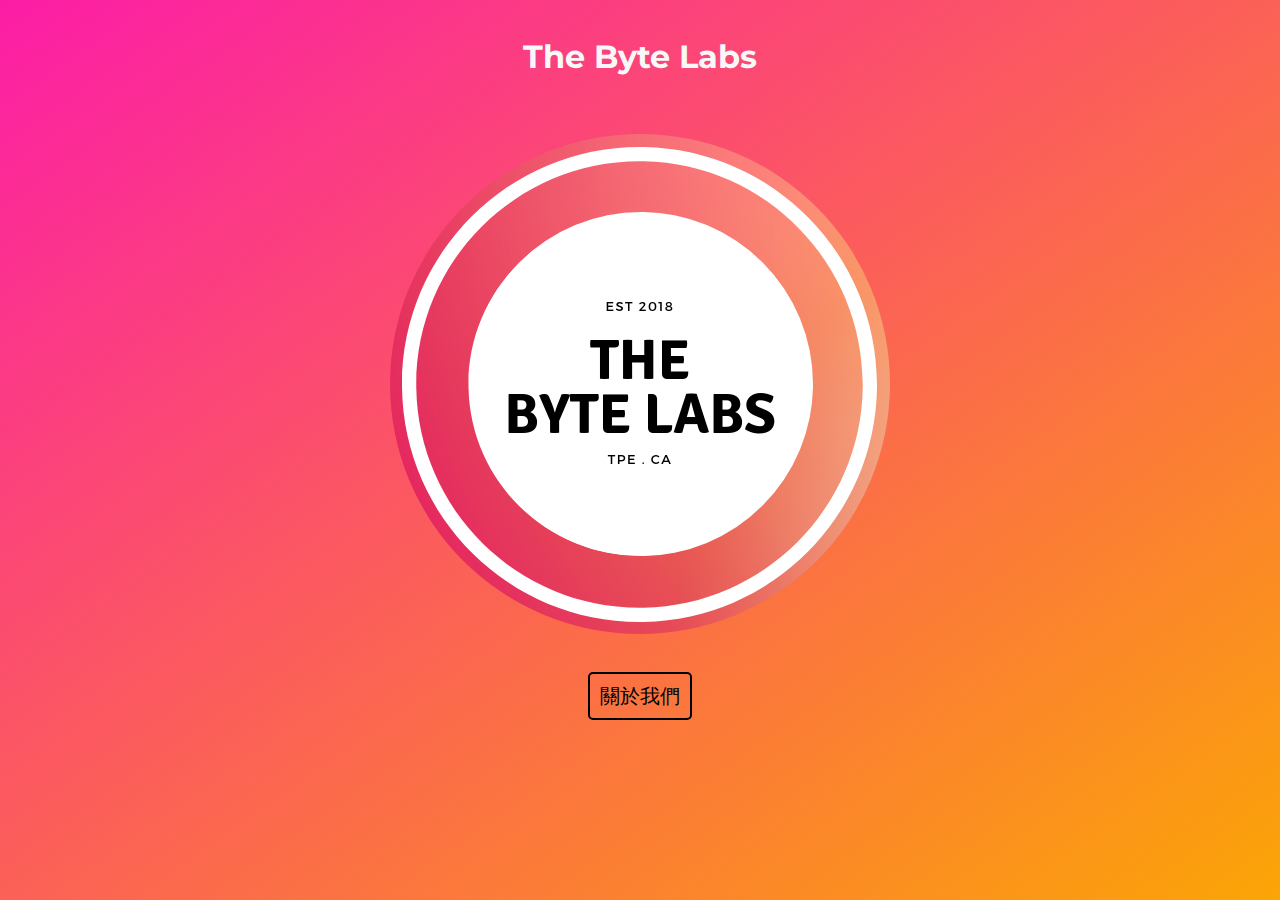
<file: index.html>
<!DOCTYPE html>
<html>
  <head>
    <meta charset="utf-8">
    <meta name="viewport" content="width=device-width, initial-scale=1">
    <title> The Byte Labs </title>
    <link href="https://fonts.googleapis.com/css?family=Montserrat:400,700" rel="stylesheet">
    <link href="index.css" rel="stylesheet">
  </head>
  <body>
    <div class="header">
      <h1> The Byte Labs </h1>
    </div>
    <div class="profile">
      <img id="profile-img" src="./assets/The Byte Labs Logo.png" alt="我的照片"/>
    </div>
    <div class="link">
      <a id="bio-link" class="button" href="bio.html"> 關於我們 </a>
    </div>
  </body>
</html>
</file>
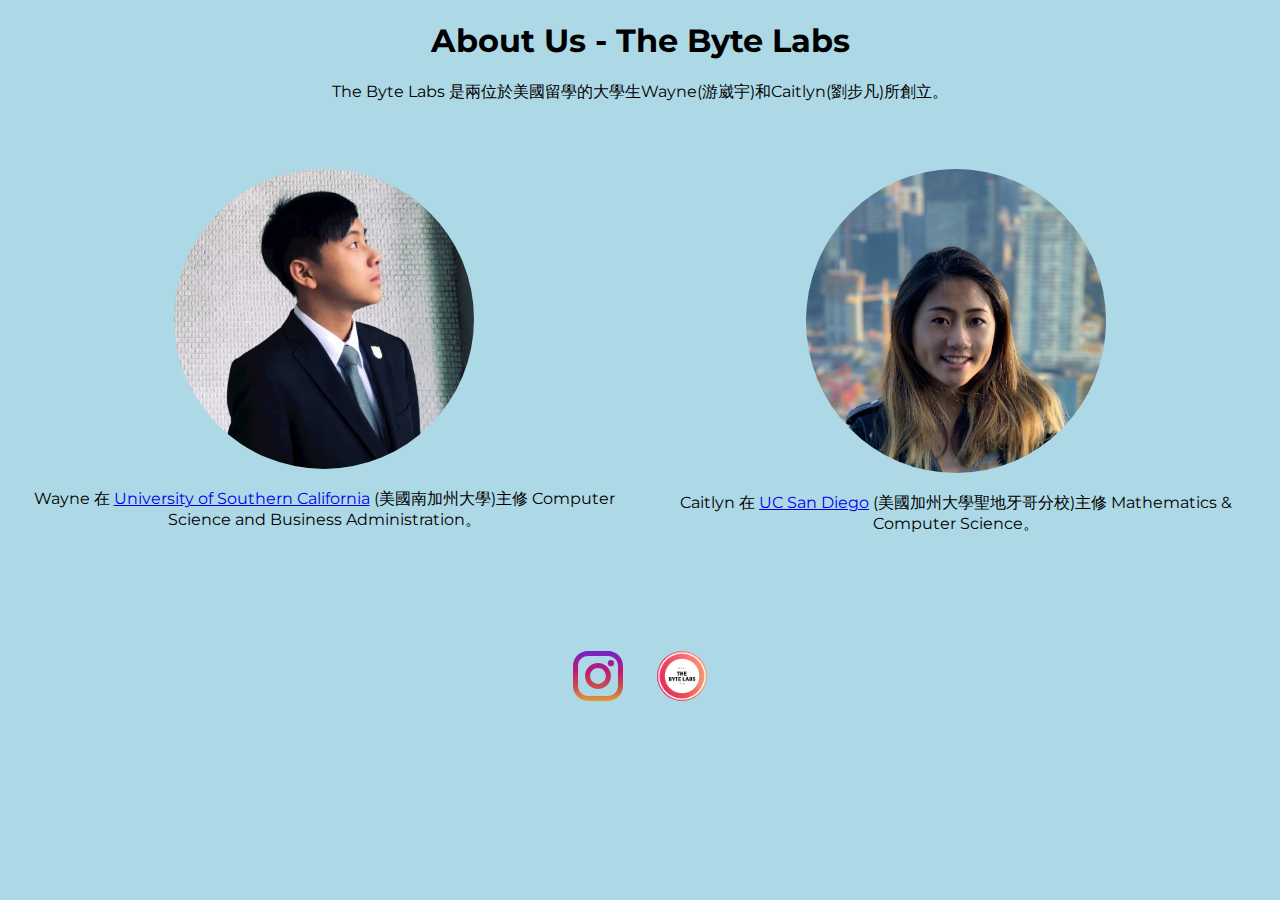
<file: bio.html>
<!DOCTYPE html>
<html>
<meta charset="UTF-8">
<meta name="viewport" content="width=device-width, initial-scale=1">
<!-- <link rel="stylesheet" href="new.css"> -->
<link href="https://fonts.googleapis.com/css?family=Montserrat:400,700" rel="stylesheet">
<link href="bio.css" rel="stylesheet">

<head>
  <!-- <link rel="icon" href="black_white.png"> -->
  <title>About Us</title>
</head>
<body bgcolor="#FFFFFF">

<div id="header">
    <h1>About Us - The Byte Labs</h1>
    <p>The Byte Labs 是兩位於美國留學的大學生Wayne(游崴宇)和Caitlyn(劉步凡)所創立。</p>
</div>

<div class="row">
    <div class="column">
        <img class="headshot" src="./assets/wayne.jpeg" alt="wayne" height="300" width="300" />
        <p>Wayne 在 <a href="https://www.usc.edu/" target="_blank">University of Southern California</a> (美國南加州大學)主修 Computer Science and Business Administration。<br></p>
    </div>
    <div class="column">
        <img class="headshot" src="./assets/caitlyn.png" alt="caitlyn"/ height="300" width="300">
        <p>Caitlyn 在 <a href="https://ucsd.edu" target="_blank">UC San Diego</a> (美國加州大學聖地牙哥分校)主修 Mathematics & Computer Science。<br> 
        </p>
    </div>
</div>

<div class ="icons">
    <a href="https://instagram.com/thebytelabstw"><img id="instagram" src="./assets/instagram.svg" alt="@thebytelabstw" height="50" width="50"></a>
        
    <a href="index.html"><img id="homepage" src="./assets/The Byte Labs Logo.png" alt="首頁" height="50" width="50"></a>
    </a>
</div>
</body>
</html>
</file>
<file: index.css>
html {
    height: 100%;
}

body {
    height: 100%;
    margin: 0;
    background-repeat: no-repeat;
    background-attachment: fixed;
    font-family: 'Montserrat';
    background: linear-gradient(to bottom right, #fc1da7, #fba506);
}

.header {
  color: #F8F8F8;
  padding: 16px;
  text-align: center;
}

.profile {
  padding: 20px;
  text-align: center;
}

.link {
  text-align: center;
  font-size: 20px;
}

#profile-img {
  max-width: 100%;
  border-radius: 50%;
  margin-bottom: 25px;
}

#bio-link {
  text-decoration: none;
  border: 2px solid black;
  border-radius: 5px;
  color: black;
  padding:10px 10px 10px 10px;
  margin-top: 20px;
  margin-bottom: 20px;
}

#bio-link:hover {
  color: #F8F8F8;
  border: 2px solid #F8F8F8;
}
</file>
<file: bio.css>
body {
    font-family: 'Montserrat';
    background: lightblue;
  }

.column {
    float: left;
    width: 50%;
    text-align: center;
    margin-top: 50px;
}
  
/* Clear floats after the columns */
.row:after {
    content: "";
    display: table;
    clear: both;
}

.headshot{
    border-radius: 50%;
    max-width: 50%;
    height: auto;
}
.icons{
    text-align: center;
    margin-top: 100px;
    bottom: 0px;
    width: 100%;
}

#homepage{
    border-radius: 50%;
    margin-left: 30px;
}

#header{
    text-align: center; 
    
}
</file>
